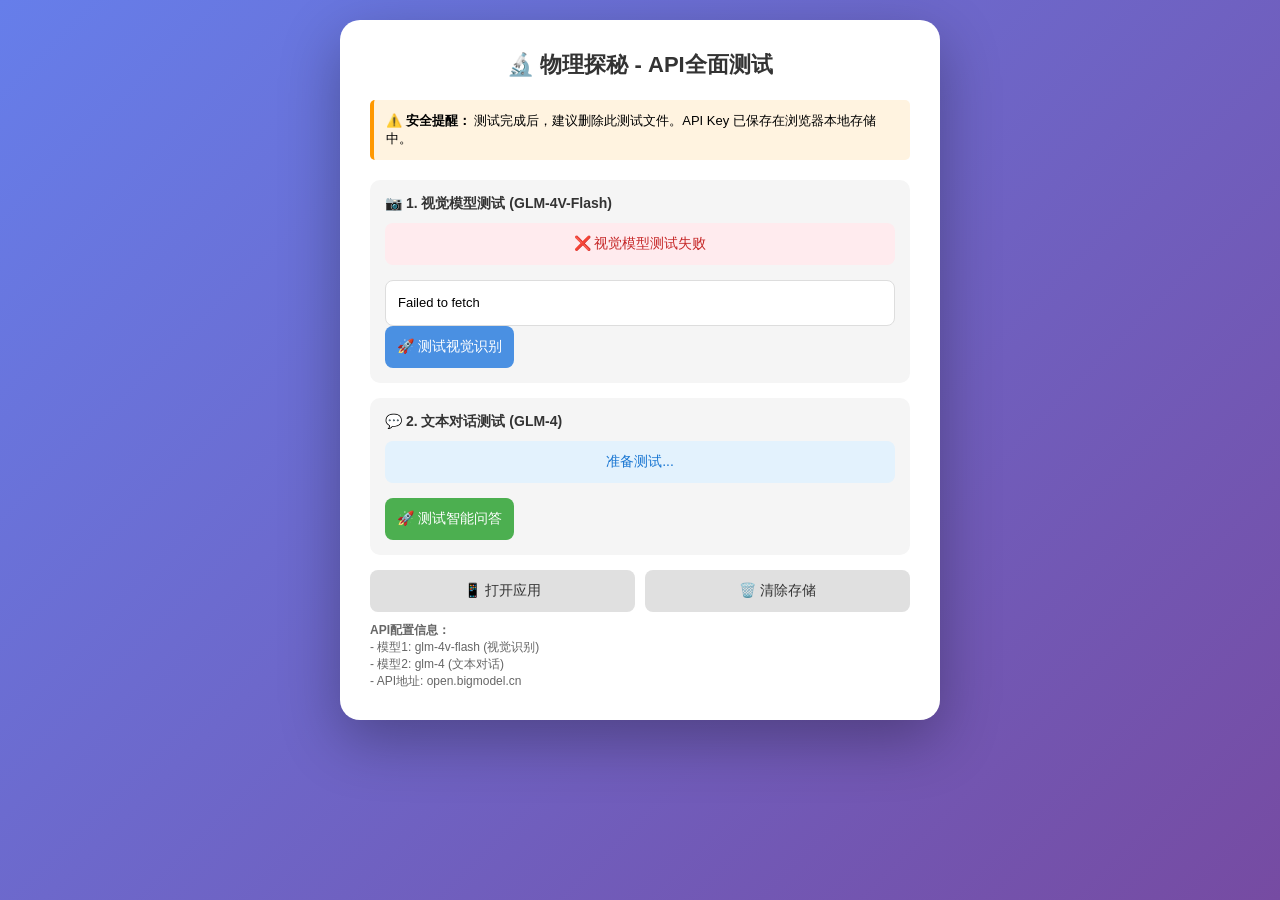
<file: test-api.html>
<!DOCTYPE html>
<html lang="zh-CN">
<head>
  <meta charset="UTF-8">
  <meta name="viewport" content="width=device-width, initial-scale=1.0">
  <title>智谱AI API 测试</title>
  <style>
    * { margin: 0; padding: 0; box-sizing: border-box; }
    body {
      font-family: -apple-system, BlinkMacSystemFont, 'Segoe UI', Roboto, sans-serif;
      background: linear-gradient(135deg, #667eea 0%, #764ba2 100%);
      min-height: 100vh;
      padding: 20px;
    }
    .container {
      background: white;
      border-radius: 20px;
      padding: 30px;
      max-width: 600px;
      margin: 0 auto;
      box-shadow: 0 20px 60px rgba(0,0,0,0.3);
    }
    h1 {
      text-align: center;
      color: #333;
      margin-bottom: 20px;
      font-size: 22px;
    }
    .info {
      background: #fff3e0;
      border-left: 4px solid #ff9800;
      padding: 12px;
      border-radius: 5px;
      margin-bottom: 20px;
      font-size: 13px;
    }
    .test-section {
      background: #f5f5f5;
      border-radius: 10px;
      padding: 15px;
      margin-bottom: 15px;
    }
    .test-section h3 {
      font-size: 14px;
      color: #333;
      margin-bottom: 10px;
    }
    .status {
      padding: 12px;
      border-radius: 8px;
      margin-bottom: 15px;
      text-align: center;
      font-weight: 500;
      font-size: 14px;
    }
    .status.testing { background: #e3f2fd; color: #1976d2; }
    .status.success { background: #e8f5e9; color: #2e7d32; }
    .status.error { background: #ffebee; color: #c62828; }
    .result {
      background: #fff;
      border: 1px solid #ddd;
      border-radius: 8px;
      padding: 12px;
      margin-top: 10px;
      max-height: 200px;
      overflow-y: auto;
      white-space: pre-wrap;
      font-size: 13px;
      line-height: 1.5;
    }
    .btn-group {
      display: flex;
      gap: 10px;
      margin-top: 15px;
    }
    button {
      flex: 1;
      padding: 12px;
      border: none;
      border-radius: 8px;
      font-size: 14px;
      cursor: pointer;
      transition: all 0.3s;
    }
    .btn-primary { background: #4A90E2; color: white; }
    .btn-primary:hover { background: #357abd; }
    .btn-secondary { background: #e0e0e0; color: #333; }
    .btn-secondary:hover { background: #d0d0d0; }
    .btn-success { background: #4caf50; color: white; }
    .btn-success:hover { background: #388e3c; }
    .api-info {
      font-size: 12px;
      color: #666;
      margin-top: 10px;
    }
  </style>
</head>
<body>
  <div class="container">
    <h1>🔬 物理探秘 - API全面测试</h1>
    
    <div class="info">
      <strong>⚠️ 安全提醒：</strong> 测试完成后，建议删除此测试文件。API Key 已保存在浏览器本地存储中。
    </div>
    
    <!-- 视觉模型测试 -->
    <div class="test-section">
      <h3>📷 1. 视觉模型测试 (GLM-4V-Flash)</h3>
      <div id="vision-status" class="status testing">准备测试...</div>
      <div id="vision-result" class="result" style="display:none;"></div>
      <button class="btn-primary" onclick="testVision()">🚀 测试视觉识别</button>
    </div>
    
    <!-- 文本对话测试 -->
    <div class="test-section">
      <h3>💬 2. 文本对话测试 (GLM-4)</h3>
      <div id="chat-status" class="status testing">准备测试...</div>
      <div id="chat-result" class="result" style="display:none;"></div>
      <button class="btn-success" onclick="testChat()">🚀 测试智能问答</button>
    </div>
    
    <div class="btn-group">
      <button class="btn-secondary" onclick="openApp()">📱 打开应用</button>
      <button class="btn-secondary" onclick="clearStorage()">🗑️ 清除存储</button>
    </div>
    
    <div class="api-info">
      <strong>API配置信息：</strong><br>
      - 模型1: glm-4v-flash (视觉识别)<br>
      - 模型2: glm-4 (文本对话)<br>
      - API地址: open.bigmodel.cn
    </div>
  </div>

  <script src="zhipu-ai.js"></script>
  <script src="zhipu-chat.js"></script>
  <script>
    const API_KEY = '5e4db2dc830548378c58406d638ede83.85TyOpgBUfVpzoYK';
    
    function updateStatus(id, message, type) {
      const el = document.getElementById(id);
      el.textContent = message;
      el.className = 'status ' + type;
    }
    
    function showResult(id, content) {
      const el = document.getElementById(id);
      el.style.display = 'block';
      el.textContent = content;
    }
    
    // 测试视觉模型
    async function testVision() {
      updateStatus('vision-status', '⏳ 正在测试视觉模型...', 'testing');
      document.getElementById('vision-result').style.display = 'none';
      
      try {
        saveZhipuApiKey(API_KEY);
        
        const testImage = '[data-uri]';
        
        const result = await recognizeWithZhipuAI(
          testImage,
          '请简短回复"视觉模型测试成功"，只需要回复这句话。',
          'base64'
        );
        
        updateStatus('vision-status', '✅ 视觉模型测试成功！', 'success');
        showResult('vision-result', result);
        
      } catch (error) {
        updateStatus('vision-status', '❌ 视觉模型测试失败', 'error');
        showResult('vision-result', error.message || String(error));
      }
    }
    
    // 测试文本对话
    async function testChat() {
      updateStatus('chat-status', '⏳ 正在测试文本对话...', 'testing');
      document.getElementById('chat-result').style.display = 'none';
      
      try {
        initZhipuChatApiKey();
        ZhipuChatConfig.apiKey = API_KEY;
        
        const result = await chatWithZhipuAI(
          '请简短回复"文本对话测试成功"，只需要回复这句话。',
          [],
          (status) => updateStatus('chat-status', '⏳ ' + status, 'testing')
        );
        
        updateStatus('chat-status', '✅ 文本对话测试成功！', 'success');
        showResult('chat-result', result);
        
      } catch (error) {
        updateStatus('chat-status', '❌ 文本对话测试失败', 'error');
        showResult('chat-result', error.message || String(error));
      }
    }
    
    function openApp() {
      window.location.href = 'index.html';
    }
    
    function clearStorage() {
      localStorage.removeItem('zhipu_api_key');
      localStorage.removeItem('zhipu_chat_api_key');
      alert('已清除所有API Key存储');
      location.reload();
    }
    
    // 页面加载时自动运行测试
    window.onload = function() {
      // 自动保存API Key
      saveZhipuApiKey(API_KEY);
      initZhipuChatApiKey();
      ZhipuChatConfig.apiKey = API_KEY;
      
      // 自动运行视觉模型测试
      testVision();
    };
  </script>
</body>
</html>
</file>
